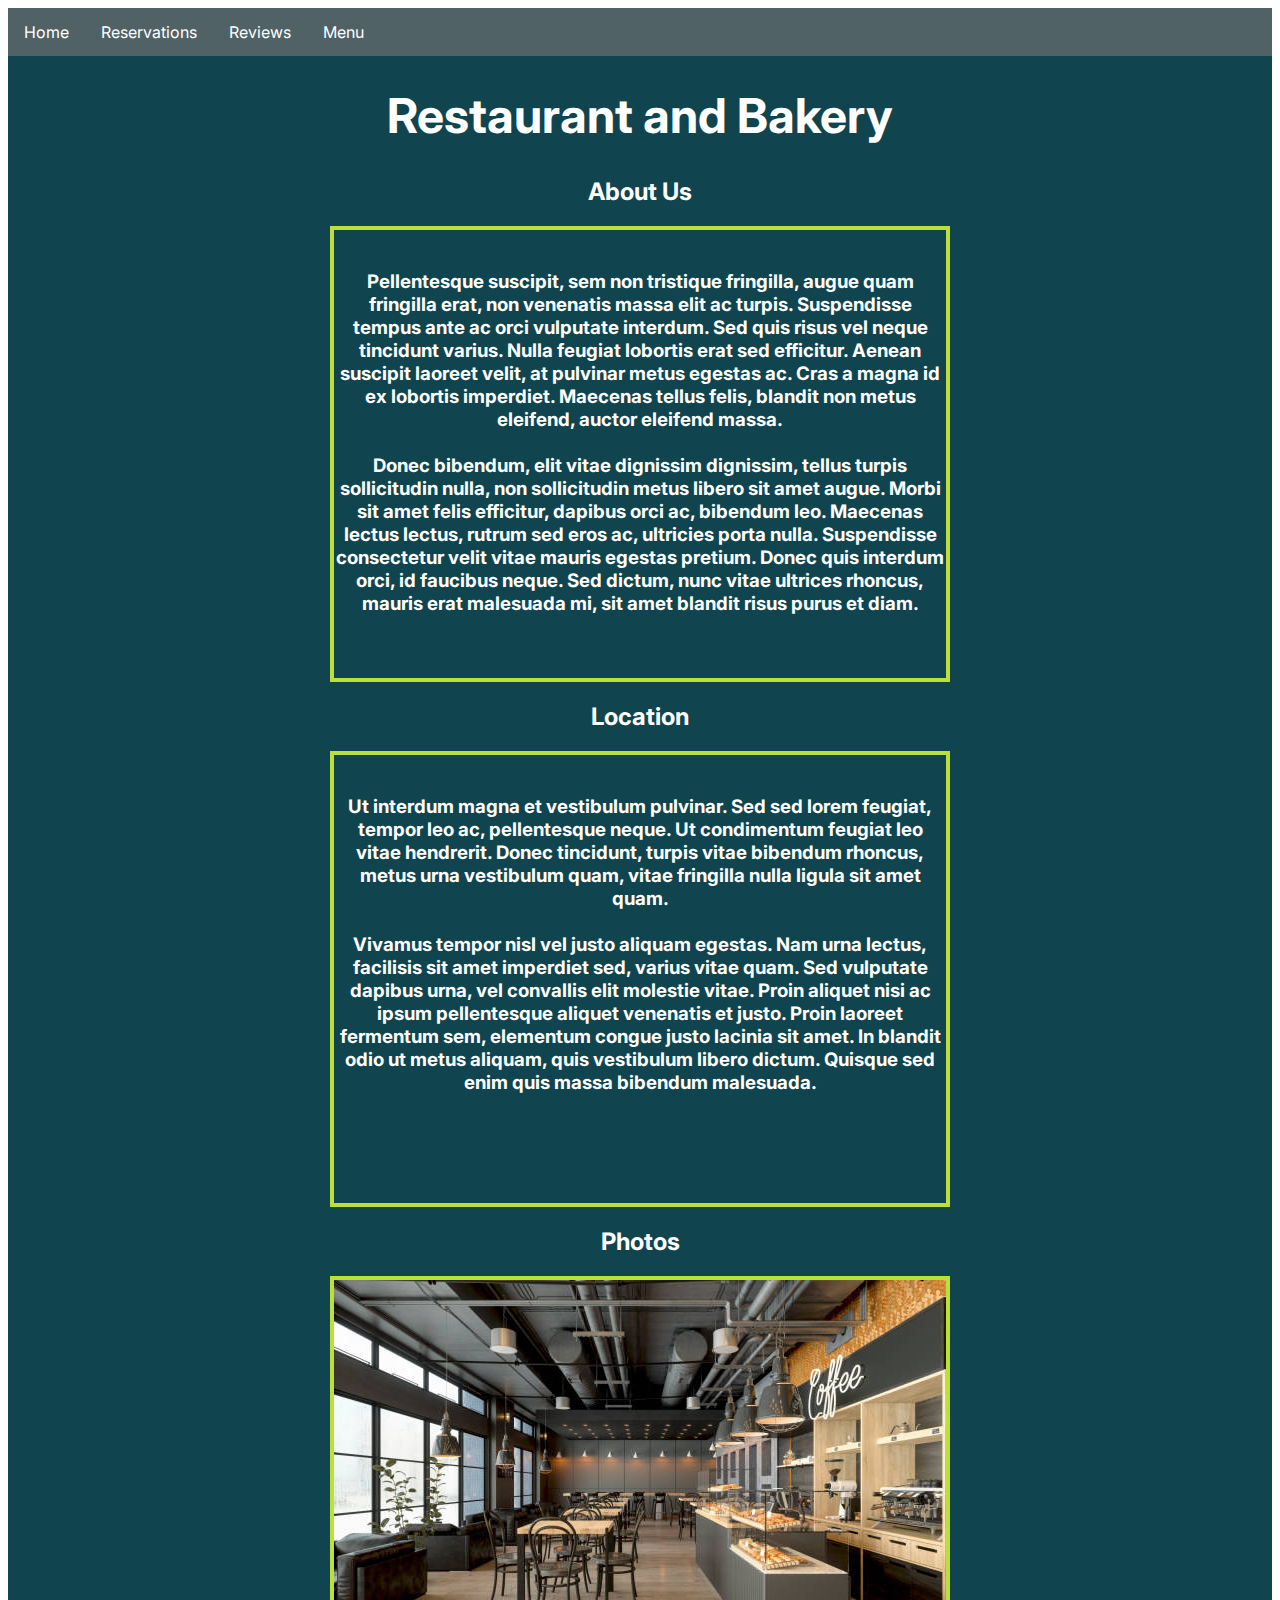
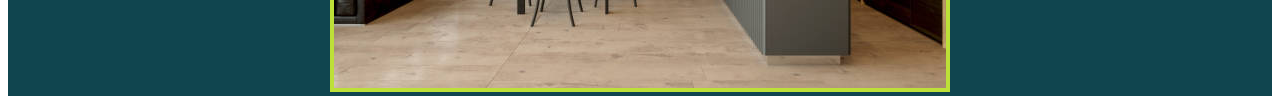
<file: index.html>
<!DOCTYPE html>
<HTML>
    <head>
        <link rel="stylesheet" href="layout.css">
        <link rel="preconnect" href="https://fonts.googleapis.com">
        <link rel="preconnect" href="https://fonts.gstatic.com" crossorigin>
        <link href="https://fonts.googleapis.com/css2?family=Inter&display=swap" rel="stylesheet">
    </head>
    <body>
        <ul>
            <li><a href="index.html">Home</a></li>
            <li><a href="reservations.html">Reservations</a></li>
            <li><a href="reviews.html">Reviews</a></li>
            <li><a href="menu.html">Menu</a></li>
        </ul>
        <div class="index_wrapper">
            <h1>Restaurant and Bakery</h1>
            <h2>About Us</h2>
                <h3>Pellentesque suscipit, sem non tristique fringilla, augue quam fringilla erat, non venenatis massa elit ac turpis. Suspendisse tempus ante ac orci vulputate interdum. Sed quis risus vel neque tincidunt varius. Nulla feugiat lobortis erat sed efficitur. Aenean suscipit laoreet velit, at pulvinar metus egestas ac. Cras a magna id ex lobortis imperdiet. Maecenas tellus felis, blandit non metus eleifend, auctor eleifend massa.<br>

                    <br>Donec bibendum, elit vitae dignissim dignissim, tellus turpis sollicitudin nulla, non sollicitudin metus libero sit amet augue. Morbi sit amet felis efficitur, dapibus orci ac, bibendum leo. Maecenas lectus lectus, rutrum sed eros ac, ultricies porta nulla. Suspendisse consectetur velit vitae mauris egestas pretium. Donec quis interdum orci, id faucibus neque. Sed dictum, nunc vitae ultrices rhoncus, mauris erat malesuada mi, sit amet blandit risus purus et diam.</h3>
            <h2>Location</h2>
                <h3>Ut interdum magna et vestibulum pulvinar. Sed sed lorem feugiat, tempor leo ac, pellentesque neque. Ut condimentum feugiat leo vitae hendrerit. Donec tincidunt, turpis vitae bibendum rhoncus, metus urna vestibulum quam, vitae fringilla nulla ligula sit amet quam.<br><br>

                    Vivamus tempor nisl vel justo aliquam egestas. Nam urna lectus, facilisis sit amet imperdiet sed, varius vitae quam. Sed vulputate dapibus urna, vel convallis elit molestie vitae. Proin aliquet nisi ac ipsum pellentesque aliquet venenatis et justo. Proin laoreet fermentum sem, elementum congue justo lacinia sit amet. In blandit odio ut metus aliquam, quis vestibulum libero dictum. Quisque sed enim quis massa bibendum malesuada.</h3>
            <h2>Photos</h2>
            <img src="restaurant_photo.jpg" alt="Photo of Restaurant">
        </div>
    </body>
</HTML>
</file>
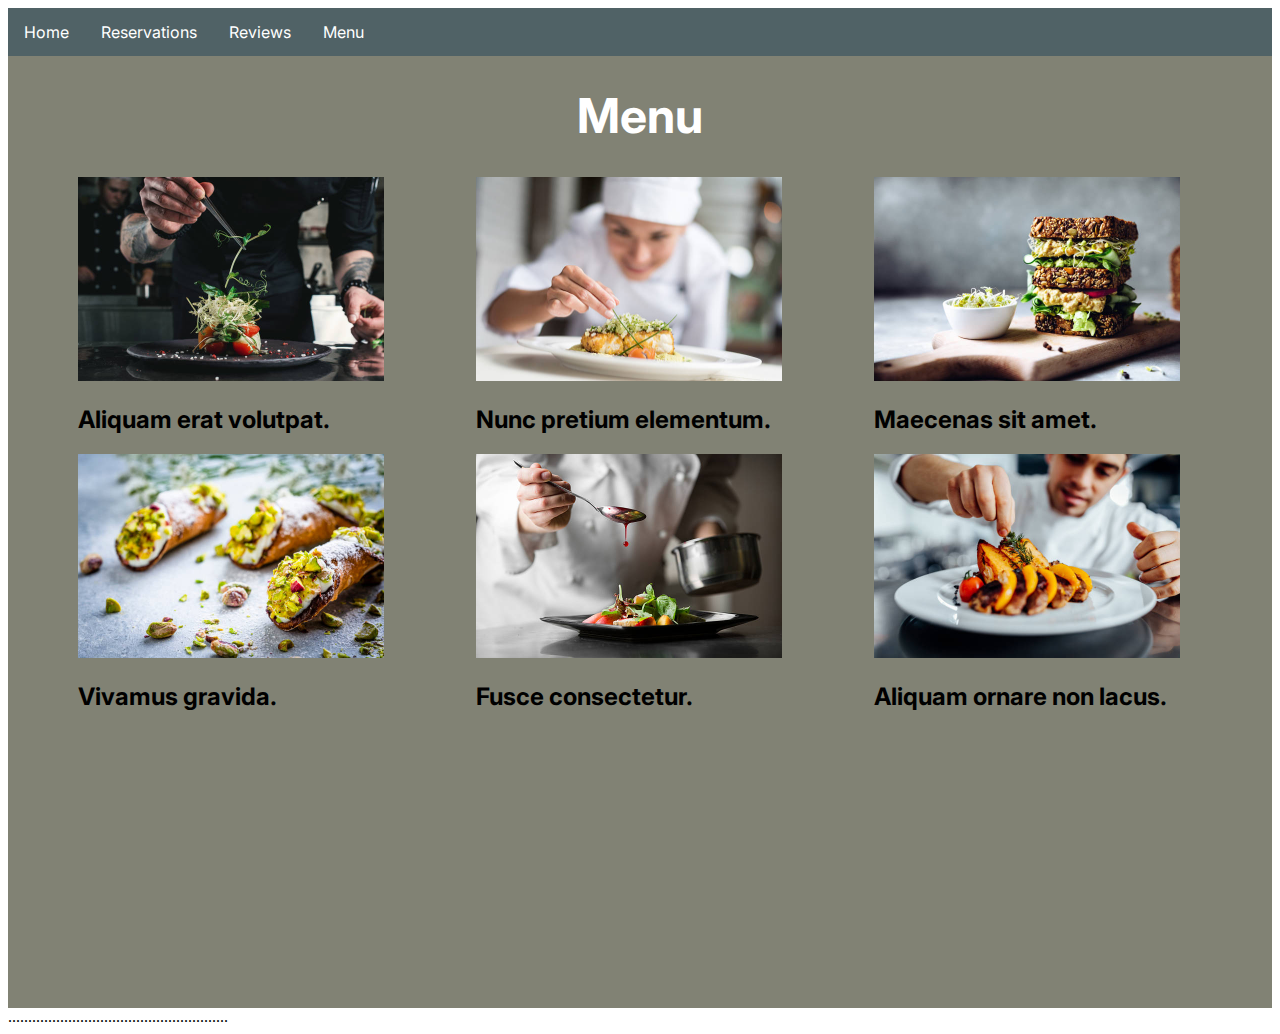
<file: menu.html>
<!DOCTYPE html>
<HTML>
    <head>
        <link rel="stylesheet" href="layout.css">
        <link rel="preconnect" href="https://fonts.googleapis.com">
        <link rel="preconnect" href="https://fonts.gstatic.com" crossorigin>
        <link href="https://fonts.googleapis.com/css2?family=Inter&display=swap" rel="stylesheet">
    </head>
    <body>
        <ul>
            <li><a href="index.html">Home</a></li>
            <li><a href="reservations.html">Reservations</a></li>
            <li><a href="reviews.html">Reviews</a></li>
            <li><a href="menu.html">Menu</a></li>
        </ul>
        <div class="menu_wrapper">
            <h1>Menu</h1>
            <div class="menu_photos">
                <div class=".one">
                    <a href="https://www.istockphoto.com/photo/chef-finishing-healthy-salad-on-a-black-plate-with-tweezers-almost-ready-to-serve-it-gm1146261080-308811192"><img src="blackplate_photo.jpg" alt="Photo of a Tomato Dish"></a>
                    <h2>Aliquam erat volutpat.</h2>
                </div>
                <div class=".two">
                    <a href="https://www.istockphoto.com/photo/cook-decorating-a-plate-gm480379752-68966197"><img src="whiteplate_photo.jpg" alt="Photo of a Menu Item"></a>
                    <h2>Nunc pretium elementum.</h2>
                </div>
                <div class=".three">
                    <a href="https://www.istockphoto.com/photo/vegan-super-sandwich-served-with-sprouts-gm1220390518-357332609"><img src="sandwich_photo.jpg" alt="Photo of Sandwich"></a>
                    <h2>Maecenas sit amet.</h2>
                </div>
                <div class=".four">
                    <a href="https://www.istockphoto.com/photo/typical-italian-dessert-cannoli-from-sicily-gm1319266483-406180454"><img src="cannoli_photo.jpg" alt="Photo of Cannoli"></a>
                    <h2>Vivamus gravida.</h2>
                </div>
                <div class=".five">
                    <a href="https://www.istockphoto.com/photo/pan-fried-duck-gm1081422898-289969943?phrase=food%20and%20drink"><img src="salad_photo.jpg" alt="Photo of a Salad"></a>
                    <h2>Fusce consectetur.</h2>
                </div>
                <div class=".six">
                    <a href="https://www.istockphoto.com/photo/making-dinner-into-a-masterpiece-gm959584318-262039565?phrase=food%20and%20drink"><img src="squash_photo.jpg" alt="Photo of a Squash Dish"></a>
                    <h2>Aliquam ornare non lacus.</h2>
                </div>
            </div>
        </div>
    </body>
</HTML>
.......................................................
</file>
<file: layout.css>
ul {
    list-style-type: none;
    margin: 0;
    padding: 0;
    overflow: hidden;
    background-color: #506266;
}

ul li {
    float: left;
    font-family: 'Inter', sans-serif;
}

ul li a {
    display: block;
    padding: 14px 16px 14px 16px;
    color: white;
    text-decoration: none;
}

ul li a:hover{
    background-color: #394547;
}

.index_wrapper{
    background-color: #10454F;
    color: white;
    text-align: center;
}

.index_wrapper h2{
    justify-content: center;
}

.menu_wrapper, .review_wrapper{
    background-color: #818274;
}

.reservation_wrapper{
    background-color: #a3ab78;
    color: #10454F;
}

form {
    width: 40%;
    margin: auto;
    padding-bottom: 100px;
    display: table;
}

.menu_photos{
    display: grid;
    grid-template-columns: 1fr 1fr 1fr;
    grid-template-rows: 1fr 1fr 1fr;
    padding-left: 70px;
}

.menu_photos img{
    height: 204px;
    width: 306px;
}

h1{
    text-align: center;
    font-size: 48px;
    padding-top: 30px;
    margin-top: 0;
    font-family: 'Inter', sans-serif;
    color: white;
}

ol {
    padding-bottom: 50px;
    padding-left: 50px;
}

ol li{
    padding-bottom: 20px;
    font-size: 20px;
    color: #10454F;

}

ol li a{
    text-decoration: none;
    color: #10454F
}

h2{
    font-family: 'Inter', sans-serif;
}

h3{
    height: 408px;
    width: 612px;
    border: #bde038 solid 4px;
    text-align: center;
    margin: auto;
    font-family: 'Inter', sans-serif;
    padding-top: 40px;
}

.index_wrapper img{
    border: #bde038 solid 4px;
}

.checked {
    color: #bde038;
    padding-bottom: 20px;
}
</file>
